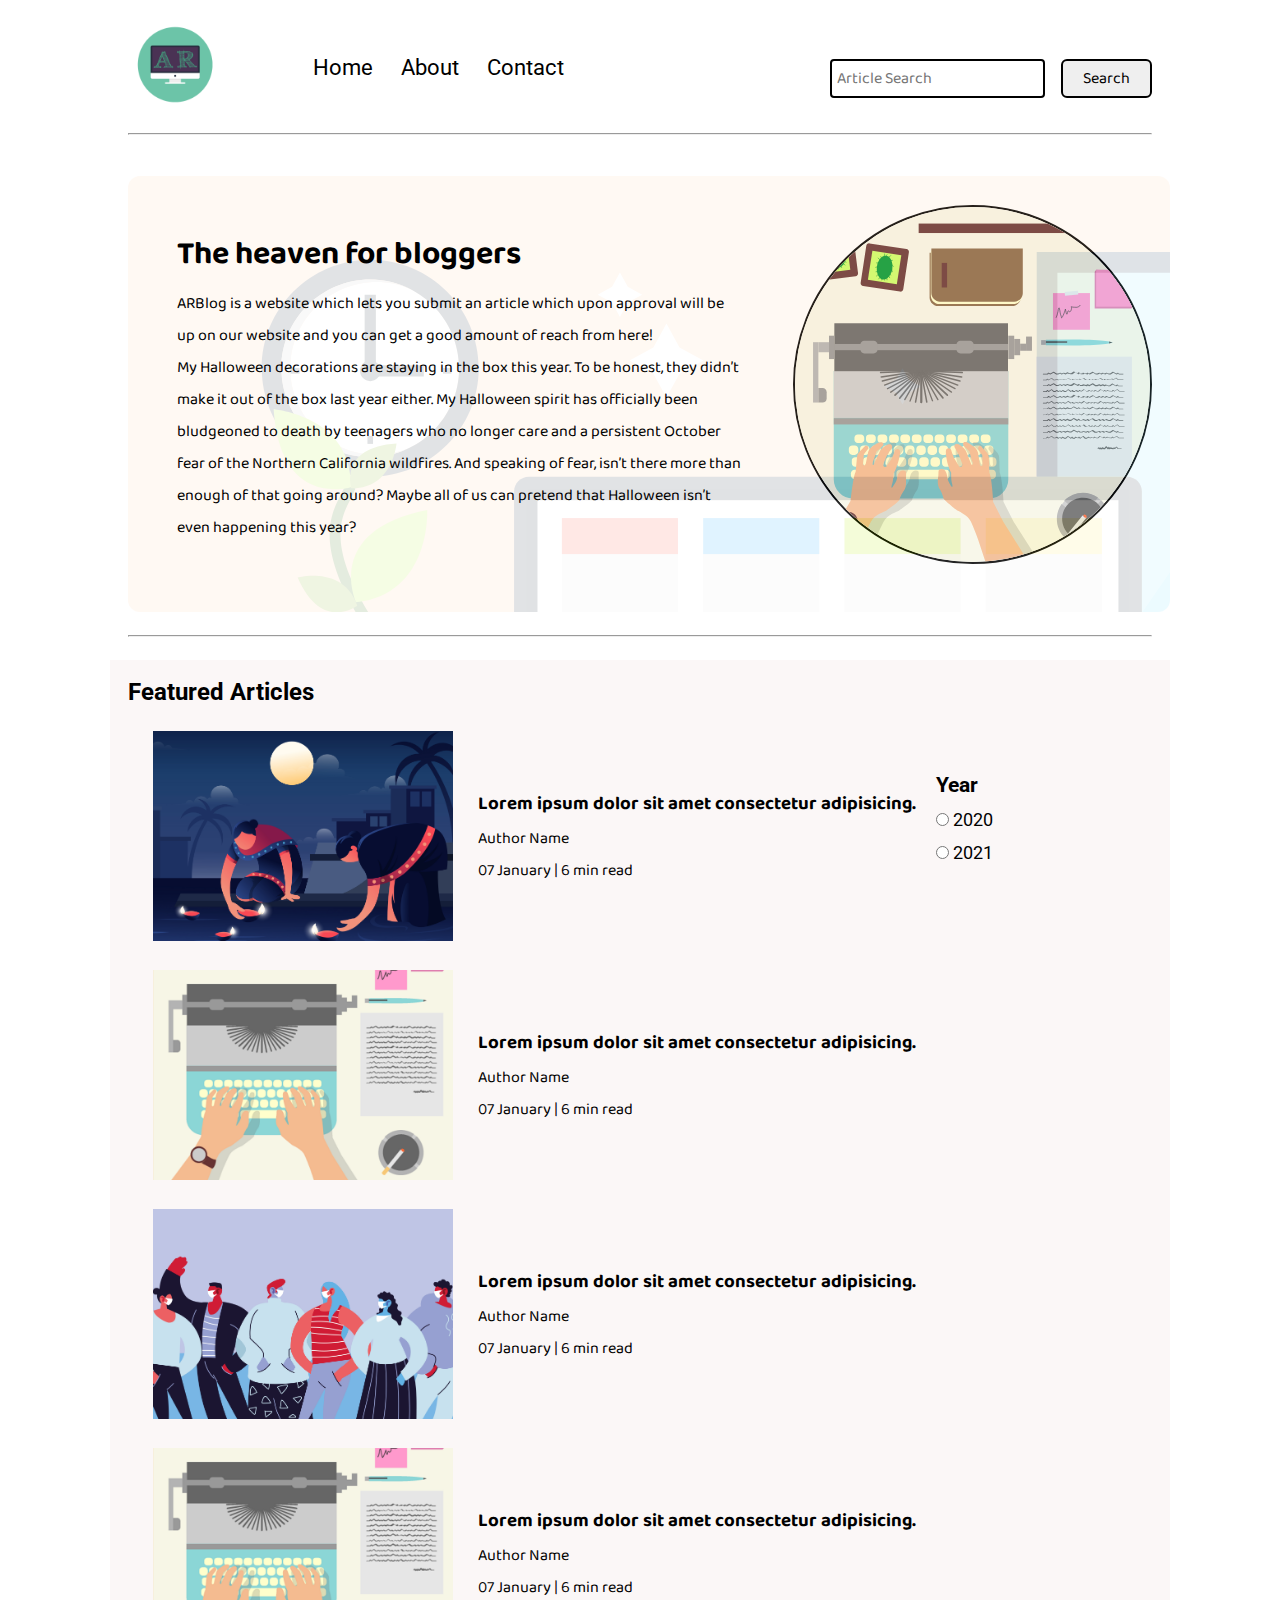
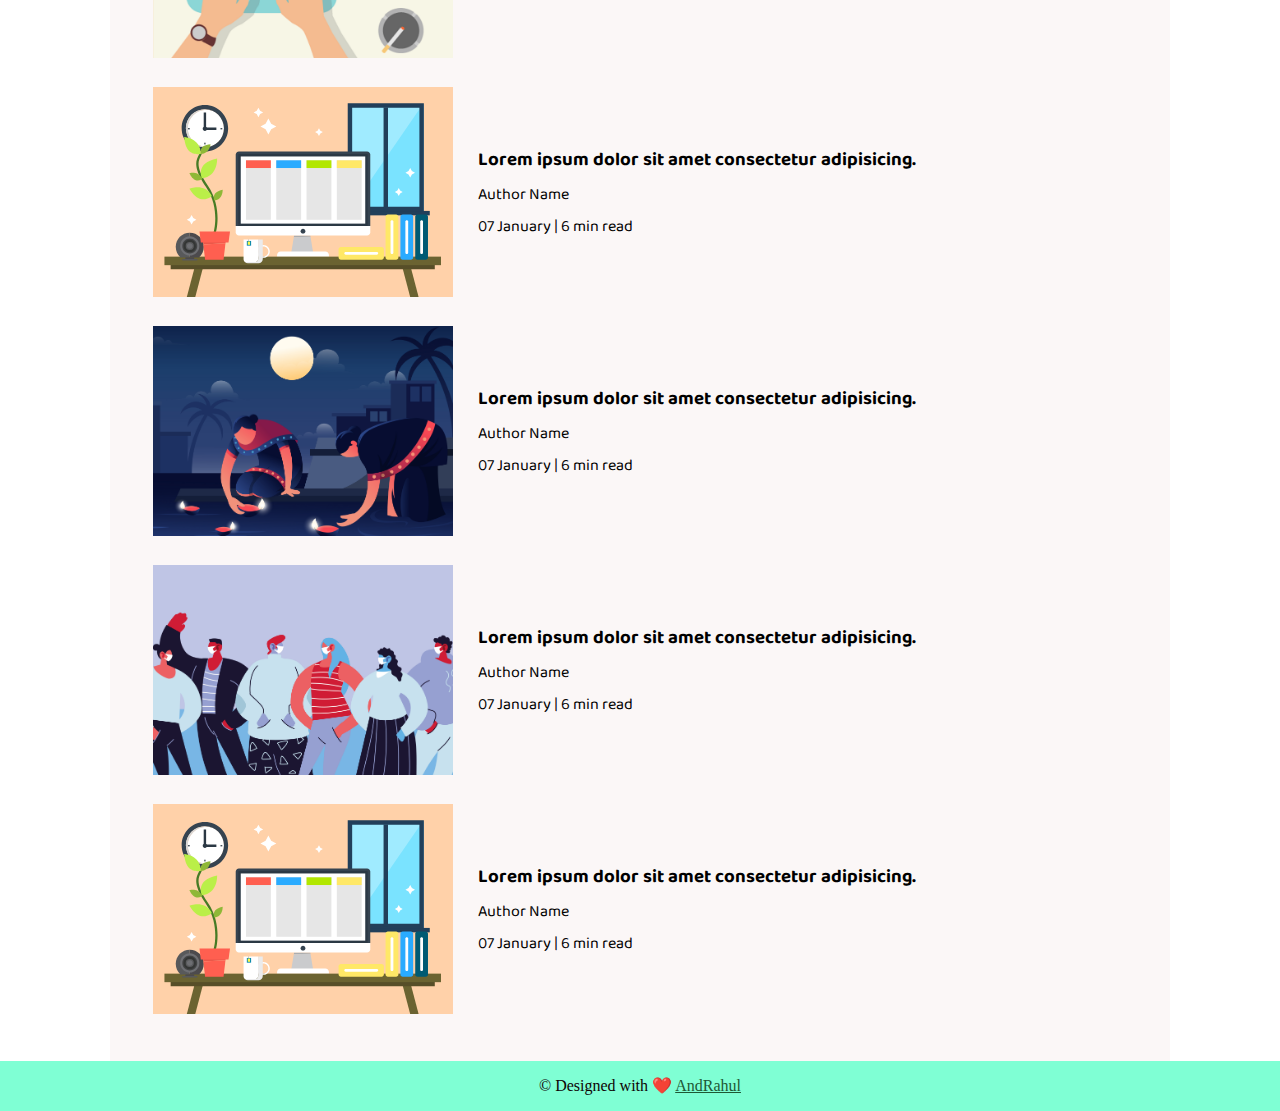
<file: index.html>
<!DOCTYPE html>
<html lang="en">

<head>
    <meta charset="UTF-8">
    <meta name="viewport" content="width=device-width, initial-scale=1.0">
    <link rel="stylesheet" href="css/utils.css">
    <link rel="stylesheet" href="css/style.css">
    <link rel="stylesheet" href="css/mobile.css">
    <link rel="shortcut logo" href="img/onlinelogomaker-040621-1442-7856-2000-transparent.png">
    <title>ARBlog - Heaven for bloggers</title>
</head>

<body>
    <nav class="navigation max-width-1 m-auto">
        <div class="nav-left">
            <a href="/">
                <span><img src="img/onlinelogomaker-040621-1442-7856-2000-transparent.png" width="94px" alt=""></span>
            </a>
            <ul>
                <li><a href="/">Home</a></li>
                <li><a href="/about.html">About</a></li>
                <li><a href="/contact.html">Contact</a></li>
            </ul>
        </div>
        <div class="nav-right">
            <form action="/search.html" method="get">
                <input class="form-input" type="text" name="query" placeholder="Article Search">
                <button class="btn">Search</button>
            </form>

        </div>

    </nav>
    <div class="max-width-1 m-auto">
        <hr>
    </div>
    <div class="m-auto content max-width-1 my-2">
        <div class="content-left">
            <h1>The heaven for bloggers</h1>
            <p>ARBlog is a website which lets you submit an article which upon approval will be up on our website and you
                can get a good amount of reach from here!</p>
            <p>My Halloween decorations are staying in the box this year. To be honest, they didn’t make it out of the
                box last year either. My Halloween spirit has officially been bludgeoned to death by teenagers who no
                longer care and a persistent October fear of the Northern California wildfires. And speaking of fear,
                isn’t there more than enough of that going around? Maybe all of us can pretend that Halloween isn’t even
                happening this year?</p>
        </div>
        <div class="content-right">
            <img src="img/home.svg" alt="iBlog">
        </div>
    </div>

    <div class="max-width-1 m-auto">
        <hr>
    </div>
    <div class="home-articles max-width-1 m-auto font2">
        <h2>Featured Articles</h2>
        <div class="year-box adjust-year">
            <div>
                <h3>Year </h3>
            </div>
            <div>
                <input type="radio" name="year" id=""> 2020
            </div>
            <div>
                <input type="radio" name="year" id=""> 2021
            </div>
        </div>
        <div class="home-article">
            <div class="home-article-img">
                <img src="img/3.png" alt="article">
            </div>
            <div class="home-article-content font1">
                <a href="/blogpost.html">
                    <h3>Lorem ipsum dolor sit amet consectetur adipisicing.</h3>
                </a>

                <div>Author Name</div>
                <span>07 January | 6 min read</span>
            </div>
        </div>
        <div class="home-article">
            <div class="home-article-img">
                <img src="img/1.png" alt="article">
            </div>
            <div class="home-article-content font1">
                <a href="/blogpost.html">
                    <h3>Lorem ipsum dolor sit amet consectetur adipisicing.</h3>
                </a>

                <div>Author Name</div>
                <span>07 January | 6 min read</span>
            </div>
        </div>
        <div class="home-article">
            <div class="home-article-img">
                <img src="img/2.png" alt="article">
            </div>
            <div class="home-article-content font1">
                <a href="/blogpost.html">
                    <h3>Lorem ipsum dolor sit amet consectetur adipisicing.</h3>
                </a>

                <div>Author Name</div>
                <span>07 January | 6 min read</span>
            </div>
        </div>
        <div class="home-article">
            <div class="home-article-img">
                <img src="img/1.png" alt="article">
            </div>
            <div class="home-article-content font1">
                <a href="/blogpost.html">
                    <h3>Lorem ipsum dolor sit amet consectetur adipisicing.</h3>
                </a>

                <div>Author Name</div>
                <span>07 January | 6 min read</span>
            </div>
        </div>
        <div class="home-article">
            <div class="home-article-img">
                <img src="img/11.svg" alt="article">
            </div>
            <div class="home-article-content font1">
                <a href="/blogpost.html">
                    <h3>Lorem ipsum dolor sit amet consectetur adipisicing.</h3>
                </a>

                <div>Author Name</div>
                <span>07 January | 6 min read</span>
            </div>
        </div>
        <div class="home-article">
            <div class="home-article-img">
                <img src="img/3.png" alt="article">
            </div>
            <div class="home-article-content font1">
                <a href="/blogpost.html">
                    <h3>Lorem ipsum dolor sit amet consectetur adipisicing.</h3>
                </a>

                <div>Author Name</div>
                <span>07 January | 6 min read</span>
            </div>
        </div>
        <div class="home-article">
            <div class="home-article-img">
                <img src="img/2.png" alt="article">
            </div>
            <div class="home-article-content font1">
                <a href="/blogpost.html">
                    <h3>Lorem ipsum dolor sit amet consectetur adipisicing.</h3>
                </a>

                <div>Author Name</div>
                <span>07 January | 6 min read</span>
            </div>
        </div>
        <div class="home-article">
            <div class="home-article-img">
                <img src="img/11.svg" alt="article">
            </div>
            <div class="home-article-content font1">
                <a href="/blogpost.html">
                    <h3>Lorem ipsum dolor sit amet consectetur adipisicing.</h3>
                </a>

                <div>Author Name</div>
                <span>07 January | 6 min read</span>
            </div>
        </div>

    </div>

    <div class="footer">
        
            <p>&copy;  Designed with ❤️ <a href="https://www.linkedin.com/in/andhavarapu-rahul-48b477193?lipi=urn%3Ali%3Apage%3Ad_flagship3_profile_view_base_contact_details%3B6%2BnIcW%2FBSS%2Bc9SHX9vx%2B1A%3D%3D">AndRahul</a></p>
        
        
    </div>
</body>

</html>
</file>
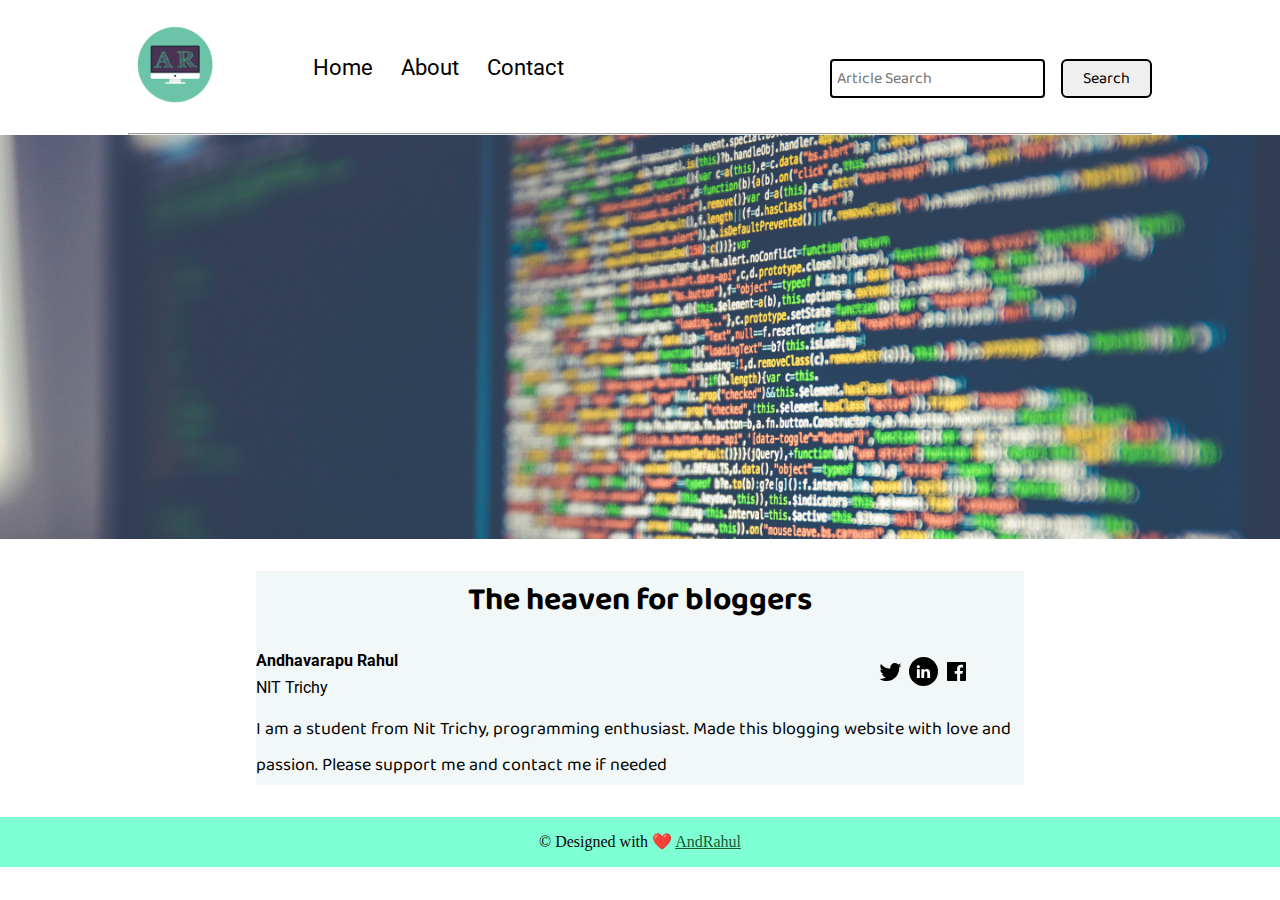
<file: about.html>
<!DOCTYPE html>
<html lang="en">
<head>
    <meta charset="UTF-8">
    <meta name="viewport" content="width=device-width, initial-scale=1.0">
    <link rel="stylesheet" href="css/utils.css">
    <link rel="stylesheet" href="css/style.css">
    <link rel="stylesheet" href="css/about.css">
    <link rel="stylesheet" href="css/blogpost.css">
    <link rel="stylesheet" href="css/mobile.css">
    <title>ARBlog - Heaven for bloggers</title>
</head>
<body>
    <nav class="navigation max-width-1 m-auto">
        <div class="nav-left">
            <a href="/">
                <span><img src="img/onlinelogomaker-040621-1442-7856-2000-transparent.png" width="94px" alt=""></span>
            </a>
            <ul>
                <li><a href="/">Home</a></li>
                <li><a href="/about.html">About</a></li>
                <li><a href="/contact.html">Contact</a></li>
            </ul>
        </div>
        <div class="nav-right">
            <form action="/search.html" method="get">
                <input class="form-input" type="text" name="query" placeholder="Article Search">
                <button class="btn">Search</button>
            </form>

        </div>

    </nav>
    <div class="max-width-1 m-auto">
        <hr>
    </div>
    <div class="post-img">
        <img src="img/markus-spiske-Skf7HxARcoc-unsplash.jpg" alt="">
    </div>
    <div class="m-auto blog-post-content max-width-2 m-auto my-2">
        <h1 class="font1">The heaven for bloggers</h1>
        <div class="blogpost-meta">
            <div class="author-info">
                <div>
                <b>
                  Andhavarapu Rahul
                </b>
                </div>
                <div>NIT Trichy</div>
            </div>
            <div class="social">
                <svg width="29" height="29" class="hk"><path d="M22.05 7.54a4.47 4.47 0 0 0-3.3-1.46 4.53 4.53 0 0 0-4.53 4.53c0 .35.04.7.08 1.05A12.9 12.9 0 0 1 5 6.89a5.1 5.1 0 0 0-.65 2.26c.03 1.6.83 2.99 2.02 3.79a4.3 4.3 0 0 1-2.02-.57v.08a4.55 4.55 0 0 0 3.63 4.44c-.4.08-.8.13-1.21.16l-.81-.08a4.54 4.54 0 0 0 4.2 3.15 9.56 9.56 0 0 1-5.66 1.94l-1.05-.08c2 1.27 4.38 2.02 6.94 2.02 8.3 0 12.86-6.9 12.84-12.85.02-.24 0-.43 0-.65a8.68 8.68 0 0 0 2.26-2.34c-.82.38-1.7.62-2.6.72a4.37 4.37 0 0 0 1.95-2.51c-.84.53-1.81.9-2.83 1.13z"></path></svg>

                <svg style="background: black;
                border-radius: 21px;" width="29" height="29" viewBox="0 0 29 29" fill="none" class="hk"><path d="M5 6.36C5 5.61 5.63 5 6.4 5h16.2c.77 0 1.4.61 1.4 1.36v16.28c0 .75-.63 1.36-1.4 1.36H6.4c-.77 0-1.4-.6-1.4-1.36V6.36z"></path><path fill-rule="evenodd" clip-rule="evenodd" d="M10.76 20.9v-8.57H7.89v8.58h2.87zm-1.44-9.75c1 0 1.63-.65 1.63-1.48-.02-.84-.62-1.48-1.6-1.48-.99 0-1.63.64-1.63 1.48 0 .83.62 1.48 1.59 1.48h.01zM12.35 20.9h2.87v-4.79c0-.25.02-.5.1-.7.2-.5.67-1.04 1.46-1.04 1.04 0 1.46.8 1.46 1.95v4.59h2.87v-4.92c0-2.64-1.42-3.87-3.3-3.87-1.55 0-2.23.86-2.61 1.45h.02v-1.24h-2.87c.04.8 0 8.58 0 8.58z" fill="#fff"></path></svg>

                <svg width="29" height="29" class="hk"><path d="M23.2 5H5.8a.8.8 0 0 0-.8.8V23.2c0 .44.35.8.8.8h9.3v-7.13h-2.38V13.9h2.38v-2.38c0-2.45 1.55-3.66 3.74-3.66 1.05 0 1.95.08 2.2.11v2.57h-1.5c-1.2 0-1.48.57-1.48 1.4v1.96h2.97l-.6 2.97h-2.37l.05 7.12h5.1a.8.8 0 0 0 .79-.8V5.8a.8.8 0 0 0-.8-.79"></path></svg>

            </div>
        </div>
         <p class="font1">I am a student from Nit Trichy, programming enthusiast. Made this blogging website with love and passion. Please support me and contact me if needed</p>
         
    </div>

    
    <div class="footer">
        <p>&copy;  Designed with ❤️ <a href="https://www.linkedin.com/in/andhavarapu-rahul-48b477193?lipi=urn%3Ali%3Apage%3Ad_flagship3_profile_view_base_contact_details%3B6%2BnIcW%2FBSS%2Bc9SHX9vx%2B1A%3D%3D">AndRahul</a></p>
        
    </div>
</body>
</html>
</file>
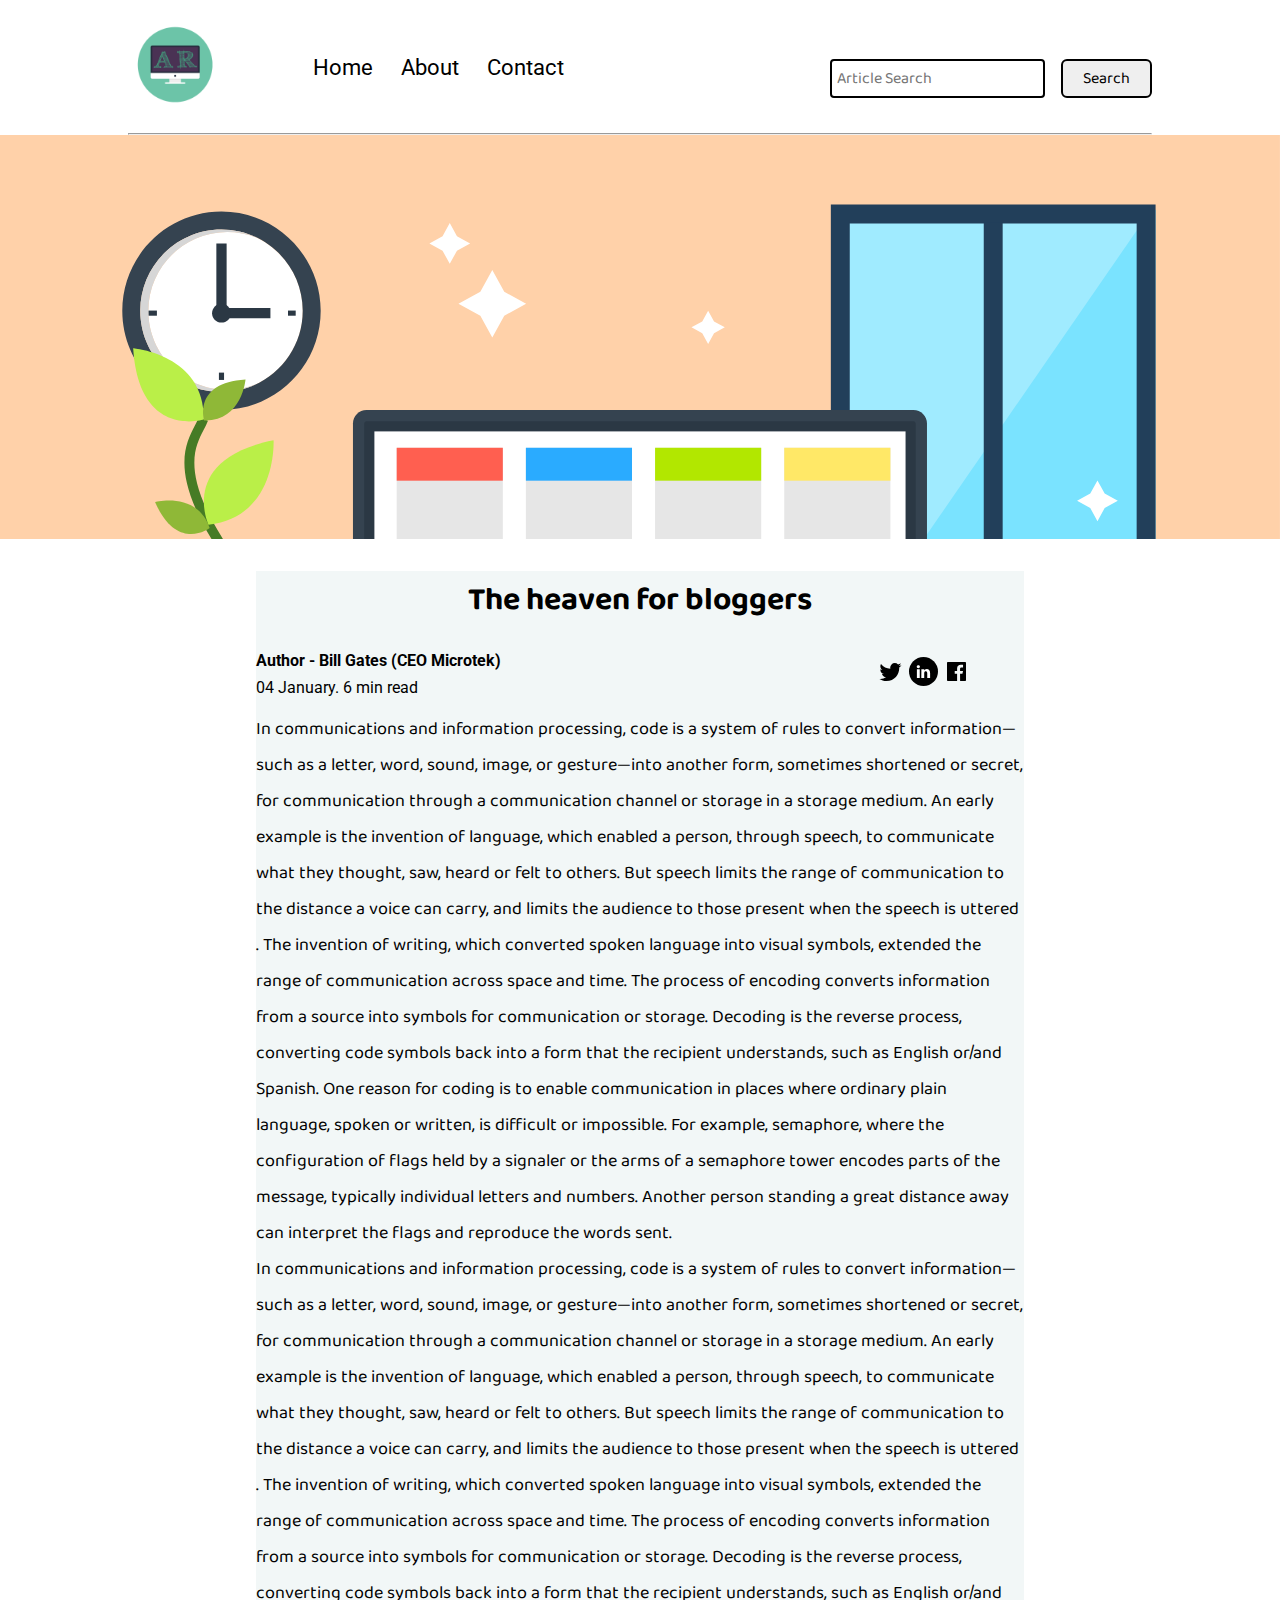
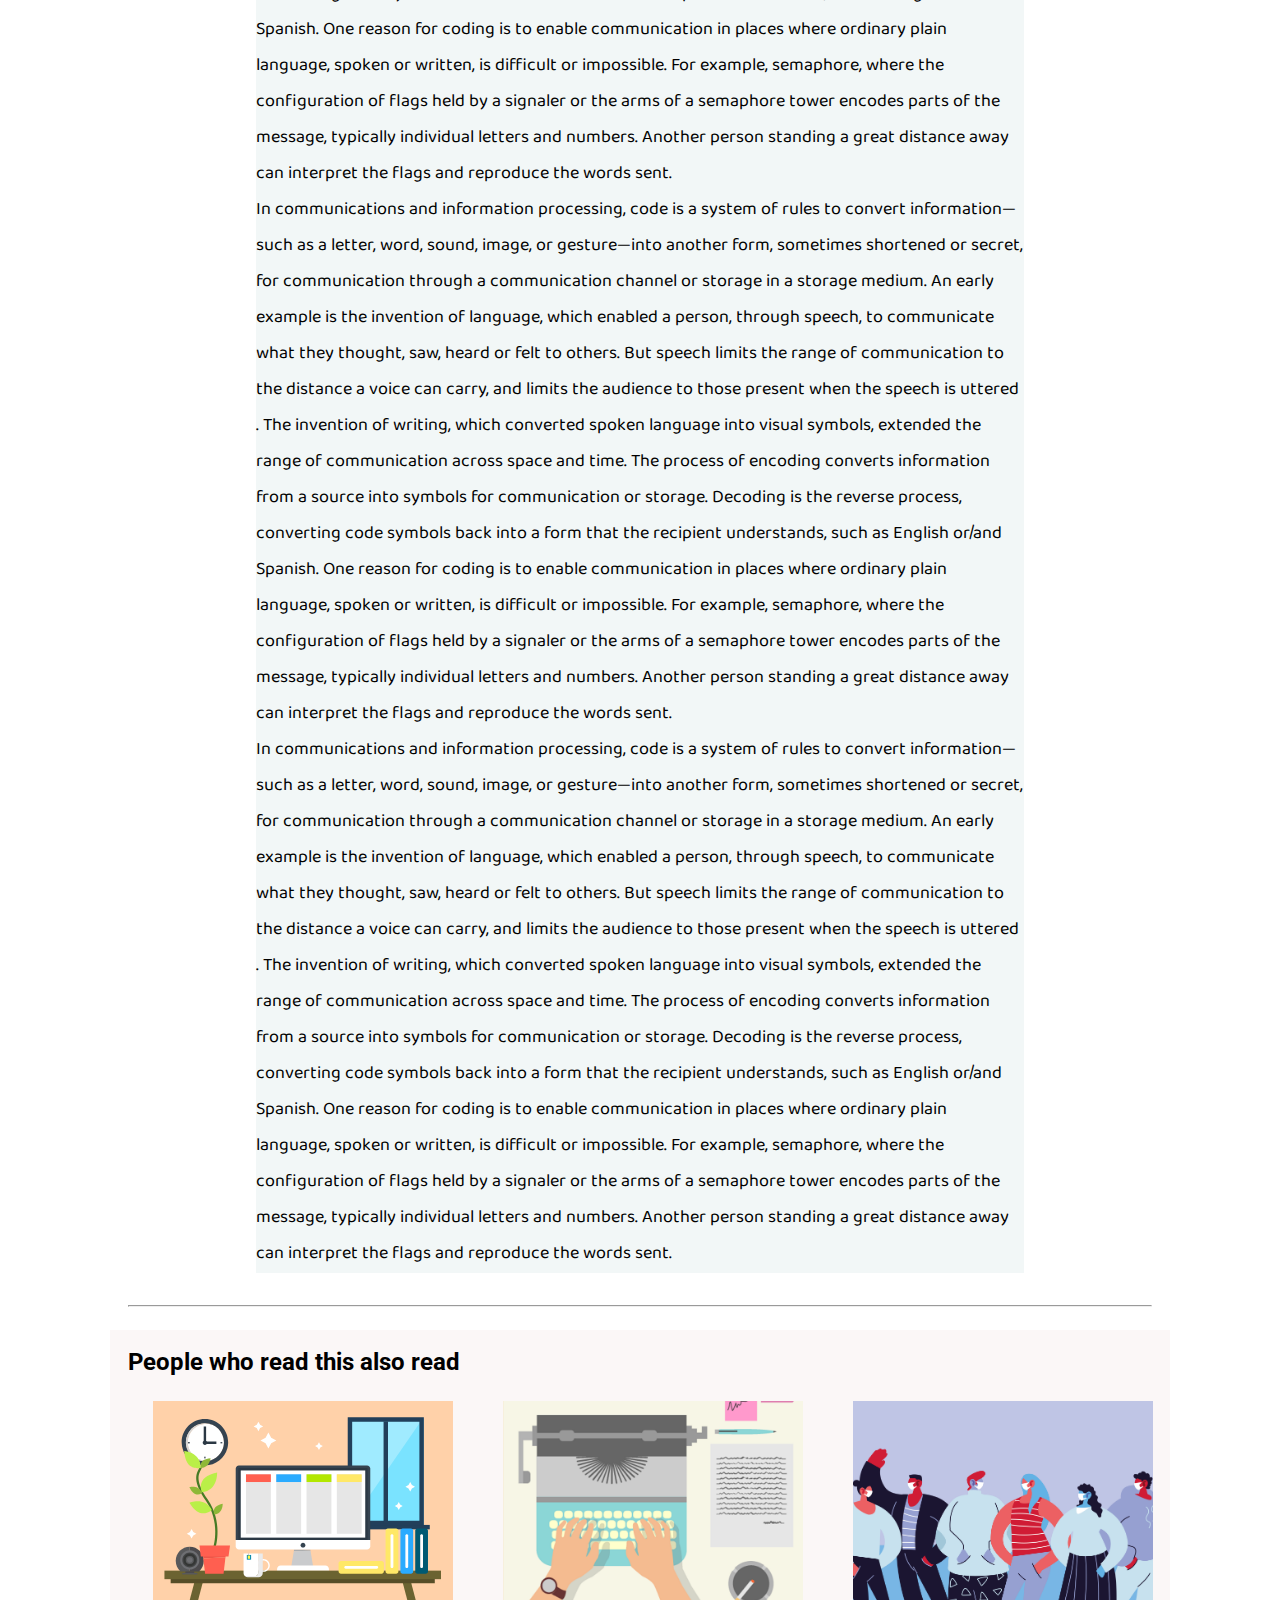
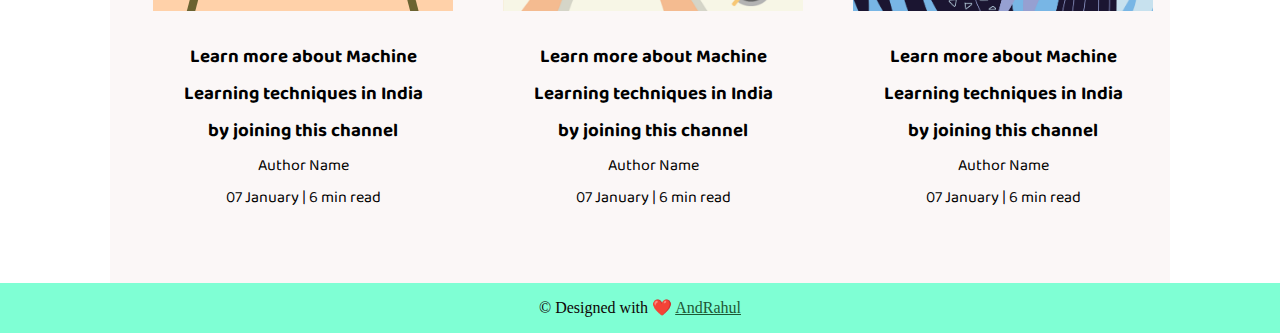
<file: blogpost.html>
<!DOCTYPE html>
<html lang="en">
<head>
    <meta charset="UTF-8">
    <meta name="viewport" content="width=device-width, initial-scale=1.0">
    <link rel="stylesheet" href="css/utils.css">
    <link rel="stylesheet" href="css/style.css">
    <link rel="stylesheet" href="css/blogpost.css">
    <link rel="stylesheet" href="css/mobile.css">
    <title>ARBlog - Heaven for bloggers</title>
</head>
<body>
    <nav class="navigation max-width-1 m-auto">
        <div class="nav-left">
            <a href="/">
                <span><img src="img/onlinelogomaker-040621-1442-7856-2000-transparent.png" width="94px" alt=""></span>
            </a>
            <ul>
                <li><a href="/">Home</a></li>
                <li><a href="#">About</a></li>
                <li><a href="/contact.html">Contact</a></li>
            </ul>
        </div>
        <div class="nav-right">
            <form action="/search.html" method="get">
                <input class="form-input" type="text" name="query" placeholder="Article Search">
                <button class="btn">Search</button>
            </form>

        </div>

    </nav>
    <div class="max-width-1 m-auto">
        <hr>
    </div>
    <div class="post-img">
        <img src="img/11.svg" alt="">
    </div>
    <div class="m-auto blog-post-content max-width-2 m-auto my-2">
        <h1 class="font1">The heaven for bloggers</h1>
        <div class="blogpost-meta">
            <div class="author-info">
                <div>
                <b>
                  Author - Bill Gates (CEO Microtek)
                </b>
                </div>
                <div>04 January. 6 min read</div>
            </div>
            <div class="social">
                <svg width="29" height="29" class="hk"><path d="M22.05 7.54a4.47 4.47 0 0 0-3.3-1.46 4.53 4.53 0 0 0-4.53 4.53c0 .35.04.7.08 1.05A12.9 12.9 0 0 1 5 6.89a5.1 5.1 0 0 0-.65 2.26c.03 1.6.83 2.99 2.02 3.79a4.3 4.3 0 0 1-2.02-.57v.08a4.55 4.55 0 0 0 3.63 4.44c-.4.08-.8.13-1.21.16l-.81-.08a4.54 4.54 0 0 0 4.2 3.15 9.56 9.56 0 0 1-5.66 1.94l-1.05-.08c2 1.27 4.38 2.02 6.94 2.02 8.3 0 12.86-6.9 12.84-12.85.02-.24 0-.43 0-.65a8.68 8.68 0 0 0 2.26-2.34c-.82.38-1.7.62-2.6.72a4.37 4.37 0 0 0 1.95-2.51c-.84.53-1.81.9-2.83 1.13z"></path></svg>

                <svg style="background: black;
                border-radius: 21px;" width="29" height="29" viewBox="0 0 29 29" fill="none" class="hk"><path d="M5 6.36C5 5.61 5.63 5 6.4 5h16.2c.77 0 1.4.61 1.4 1.36v16.28c0 .75-.63 1.36-1.4 1.36H6.4c-.77 0-1.4-.6-1.4-1.36V6.36z"></path><path fill-rule="evenodd" clip-rule="evenodd" d="M10.76 20.9v-8.57H7.89v8.58h2.87zm-1.44-9.75c1 0 1.63-.65 1.63-1.48-.02-.84-.62-1.48-1.6-1.48-.99 0-1.63.64-1.63 1.48 0 .83.62 1.48 1.59 1.48h.01zM12.35 20.9h2.87v-4.79c0-.25.02-.5.1-.7.2-.5.67-1.04 1.46-1.04 1.04 0 1.46.8 1.46 1.95v4.59h2.87v-4.92c0-2.64-1.42-3.87-3.3-3.87-1.55 0-2.23.86-2.61 1.45h.02v-1.24h-2.87c.04.8 0 8.58 0 8.58z" fill="#fff"></path></svg>

                <svg width="29" height="29" class="hk"><path d="M23.2 5H5.8a.8.8 0 0 0-.8.8V23.2c0 .44.35.8.8.8h9.3v-7.13h-2.38V13.9h2.38v-2.38c0-2.45 1.55-3.66 3.74-3.66 1.05 0 1.95.08 2.2.11v2.57h-1.5c-1.2 0-1.48.57-1.48 1.4v1.96h2.97l-.6 2.97h-2.37l.05 7.12h5.1a.8.8 0 0 0 .79-.8V5.8a.8.8 0 0 0-.8-.79"></path></svg>

            </div>
        </div>
         <p class="font1">In communications and information processing, code is a system of rules to convert information—such as a letter, word, sound, image, or gesture—into another form, sometimes shortened or secret, for communication through a communication channel or storage in a storage medium. An early example is the invention of language, which enabled a person, through speech, to communicate what they thought, saw, heard or felt to others. But speech limits the range of communication to the distance a voice can carry, and limits the audience to those present when the speech is uttered . The invention of writing, which converted spoken language into visual symbols, extended the range of communication across space and time.

            The process of encoding converts information from a source into symbols for communication or storage. Decoding is the reverse process, converting code symbols back into a form that the recipient understands, such as English or/and Spanish.
            
            One reason for coding is to enable communication in places where ordinary plain language, spoken or written, is difficult or impossible. For example, semaphore, where the configuration of flags held by a signaler or the arms of a semaphore tower encodes parts of the message, typically individual letters and numbers. Another person standing a great distance away can interpret the flags and reproduce the words sent.</p>
         <p class="font1">In communications and information processing, code is a system of rules to convert information—such as a letter, word, sound, image, or gesture—into another form, sometimes shortened or secret, for communication through a communication channel or storage in a storage medium. An early example is the invention of language, which enabled a person, through speech, to communicate what they thought, saw, heard or felt to others. But speech limits the range of communication to the distance a voice can carry, and limits the audience to those present when the speech is uttered . The invention of writing, which converted spoken language into visual symbols, extended the range of communication across space and time.

            The process of encoding converts information from a source into symbols for communication or storage. Decoding is the reverse process, converting code symbols back into a form that the recipient understands, such as English or/and Spanish.
            
            One reason for coding is to enable communication in places where ordinary plain language, spoken or written, is difficult or impossible. For example, semaphore, where the configuration of flags held by a signaler or the arms of a semaphore tower encodes parts of the message, typically individual letters and numbers. Another person standing a great distance away can interpret the flags and reproduce the words sent.</p>
         <p class="font1">In communications and information processing, code is a system of rules to convert information—such as a letter, word, sound, image, or gesture—into another form, sometimes shortened or secret, for communication through a communication channel or storage in a storage medium. An early example is the invention of language, which enabled a person, through speech, to communicate what they thought, saw, heard or felt to others. But speech limits the range of communication to the distance a voice can carry, and limits the audience to those present when the speech is uttered . The invention of writing, which converted spoken language into visual symbols, extended the range of communication across space and time.

            The process of encoding converts information from a source into symbols for communication or storage. Decoding is the reverse process, converting code symbols back into a form that the recipient understands, such as English or/and Spanish.
            
            One reason for coding is to enable communication in places where ordinary plain language, spoken or written, is difficult or impossible. For example, semaphore, where the configuration of flags held by a signaler or the arms of a semaphore tower encodes parts of the message, typically individual letters and numbers. Another person standing a great distance away can interpret the flags and reproduce the words sent.</p>
         <p class="font1">In communications and information processing, code is a system of rules to convert information—such as a letter, word, sound, image, or gesture—into another form, sometimes shortened or secret, for communication through a communication channel or storage in a storage medium. An early example is the invention of language, which enabled a person, through speech, to communicate what they thought, saw, heard or felt to others. But speech limits the range of communication to the distance a voice can carry, and limits the audience to those present when the speech is uttered . The invention of writing, which converted spoken language into visual symbols, extended the range of communication across space and time.

            The process of encoding converts information from a source into symbols for communication or storage. Decoding is the reverse process, converting code symbols back into a form that the recipient understands, such as English or/and Spanish.
            
            One reason for coding is to enable communication in places where ordinary plain language, spoken or written, is difficult or impossible. For example, semaphore, where the configuration of flags held by a signaler or the arms of a semaphore tower encodes parts of the message, typically individual letters and numbers. Another person standing a great distance away can interpret the flags and reproduce the words sent.</p>
    </div>

    <div class="max-width-1 m-auto"><hr></div>
    <div class="home-articles max-width-1 m-auto font2">
        <h2>People who read this also read</h2>
        <div class="row">

       
        <div class="home-article more-post">
            <div class="home-article-img">
                <img src="img/11.svg" alt="article">
            </div>
            <div class="home-article-content font1 center">
                <a href="/blogpost.html"><h3>Learn more about Machine Learning techniques in India by joining this channel</h3></a>
                
                <div>Author Name</div>
                <span>07 January | 6 min read</span>
            </div>
        </div>
        <div class="home-article more-post">
            <div class="home-article-img">
                <img src="img/1.png" alt="article">
            </div>
            <div class="home-article-content font1 center">
                <a href="/blogpost.html"><h3>Learn more about Machine Learning techniques in India by joining this channel</h3></a>
                
                <div>Author Name</div>
                <span>07 January | 6 min read</span>
            </div>
        </div>
        <div class="home-article more-post">
            <div class="home-article-img">
                <img src="img/2.png" alt="article">
            </div>
            <div class="home-article-content font1 center">
                <a href="/blogpost.html"><h3>Learn more about Machine Learning techniques in India by joining this channel</h3></a>
                
                <div>Author Name</div>
                <span>07 January | 6 min read</span>
            </div>
        </div>
        
    </div>
    </div>

    <div class="footer">
        <p>&copy;  Designed with ❤️ <a href="https://www.linkedin.com/in/andhavarapu-rahul-48b477193?lipi=urn%3Ali%3Apage%3Ad_flagship3_profile_view_base_contact_details%3B6%2BnIcW%2FBSS%2Bc9SHX9vx%2B1A%3D%3D">AndRahul</a></p>
        
    </div>
</body>
</html>
</file>
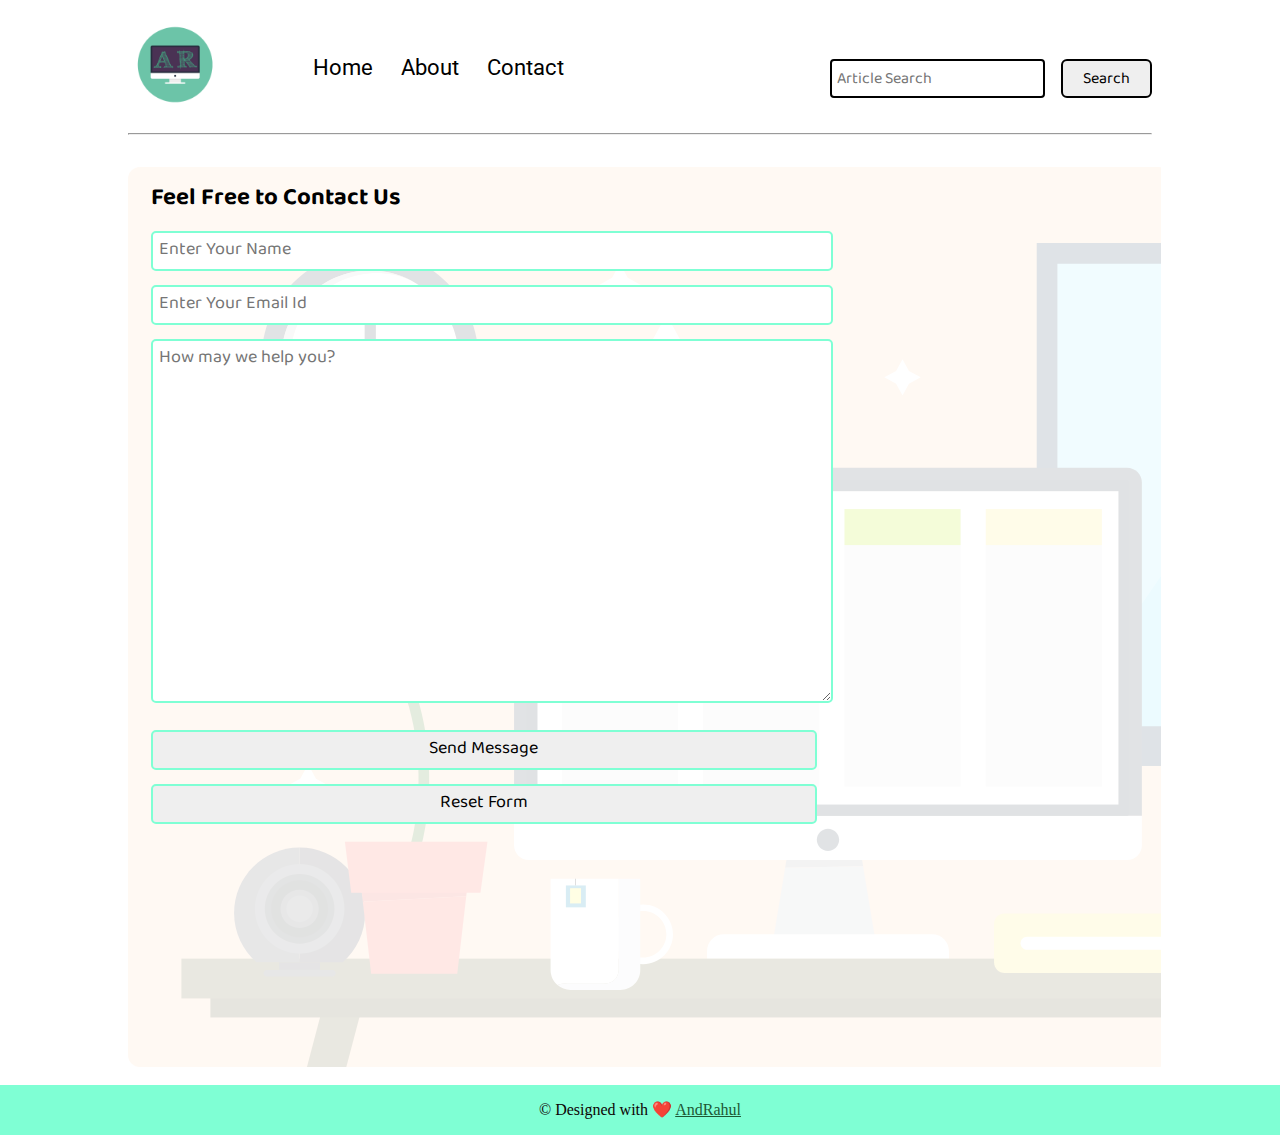
<file: contact.html>
<!DOCTYPE html>
<html lang="en">
<head>
    <meta charset="UTF-8">
    <meta name="viewport" content="width=device-width, initial-scale=1.0">
    <link rel="stylesheet" href="css/utils.css">
    <link rel="stylesheet" href="css/style.css">
    <link rel="stylesheet" href="css/contact.css">
    <link rel="stylesheet" href="css/mobile.css">
    <title>ARBlog - Heaven for bloggers</title>
</head>
<body>
    <nav class="navigation max-width-1 m-auto">
        <div class="nav-left">
            <a href="/">
                <span><img src="img/onlinelogomaker-040621-1442-7856-2000-transparent.png" width="94px" alt=""></span>
            </a>
            <ul>
                <li><a href="/">Home</a></li>
                <li><a href="/about.html">About</a></li>
                <li><a href="/contact.html">Contact</a></li>
            </ul>
        </div>
        <div class="nav-right">
            <form action="/search.html" method="get">
                <input class="form-input" type="text" name="query" placeholder="Article Search">
                <button class="btn">Search</button>
            </form>

        </div>

    </nav>
    <div class="max-width-1 m-auto">
        <hr>
    </div>
    <div class="contact-content font1 max-width-1 m-auto">
        <div class="max-width-1 m-auto mx-1">
            <h2>Feel Free to Contact Us</h2>
            <form method="post" action="https://formspree.io/f/mlearyrg">
            <div class="contact-form">
                <div class="form-box">
                    <input type="text" name="name" id="name" placeholder="Enter Your Name" required>
                </div>
                <div class="form-box">
                    <input type="text" name="Email" id="Email" placeholder="Enter Your Email Id">
                </div>
                <div class="form-box">
                    <textarea name="Message" id="Message" cols="30" rows="10" placeholder="How may we help you?"></textarea>
                </div>
                <div class="form-box">
                    
                    <ul class="actions">
                        <input type="submit" class="primary" value="Send Message" />
                        <input type="reset" value="Reset Form" />
                    </ul>
                </div>

            </div>
            </form>
        </div>

    </div>
 

   

    <div class="footer">
        <p>&copy;  Designed with ❤️ <a href="https://www.linkedin.com/in/andhavarapu-rahul-48b477193?lipi=urn%3Ali%3Apage%3Ad_flagship3_profile_view_base_contact_details%3B6%2BnIcW%2FBSS%2Bc9SHX9vx%2B1A%3D%3D">AndRahul</a></p>
        
    </div>
</body>
</html>
</file>
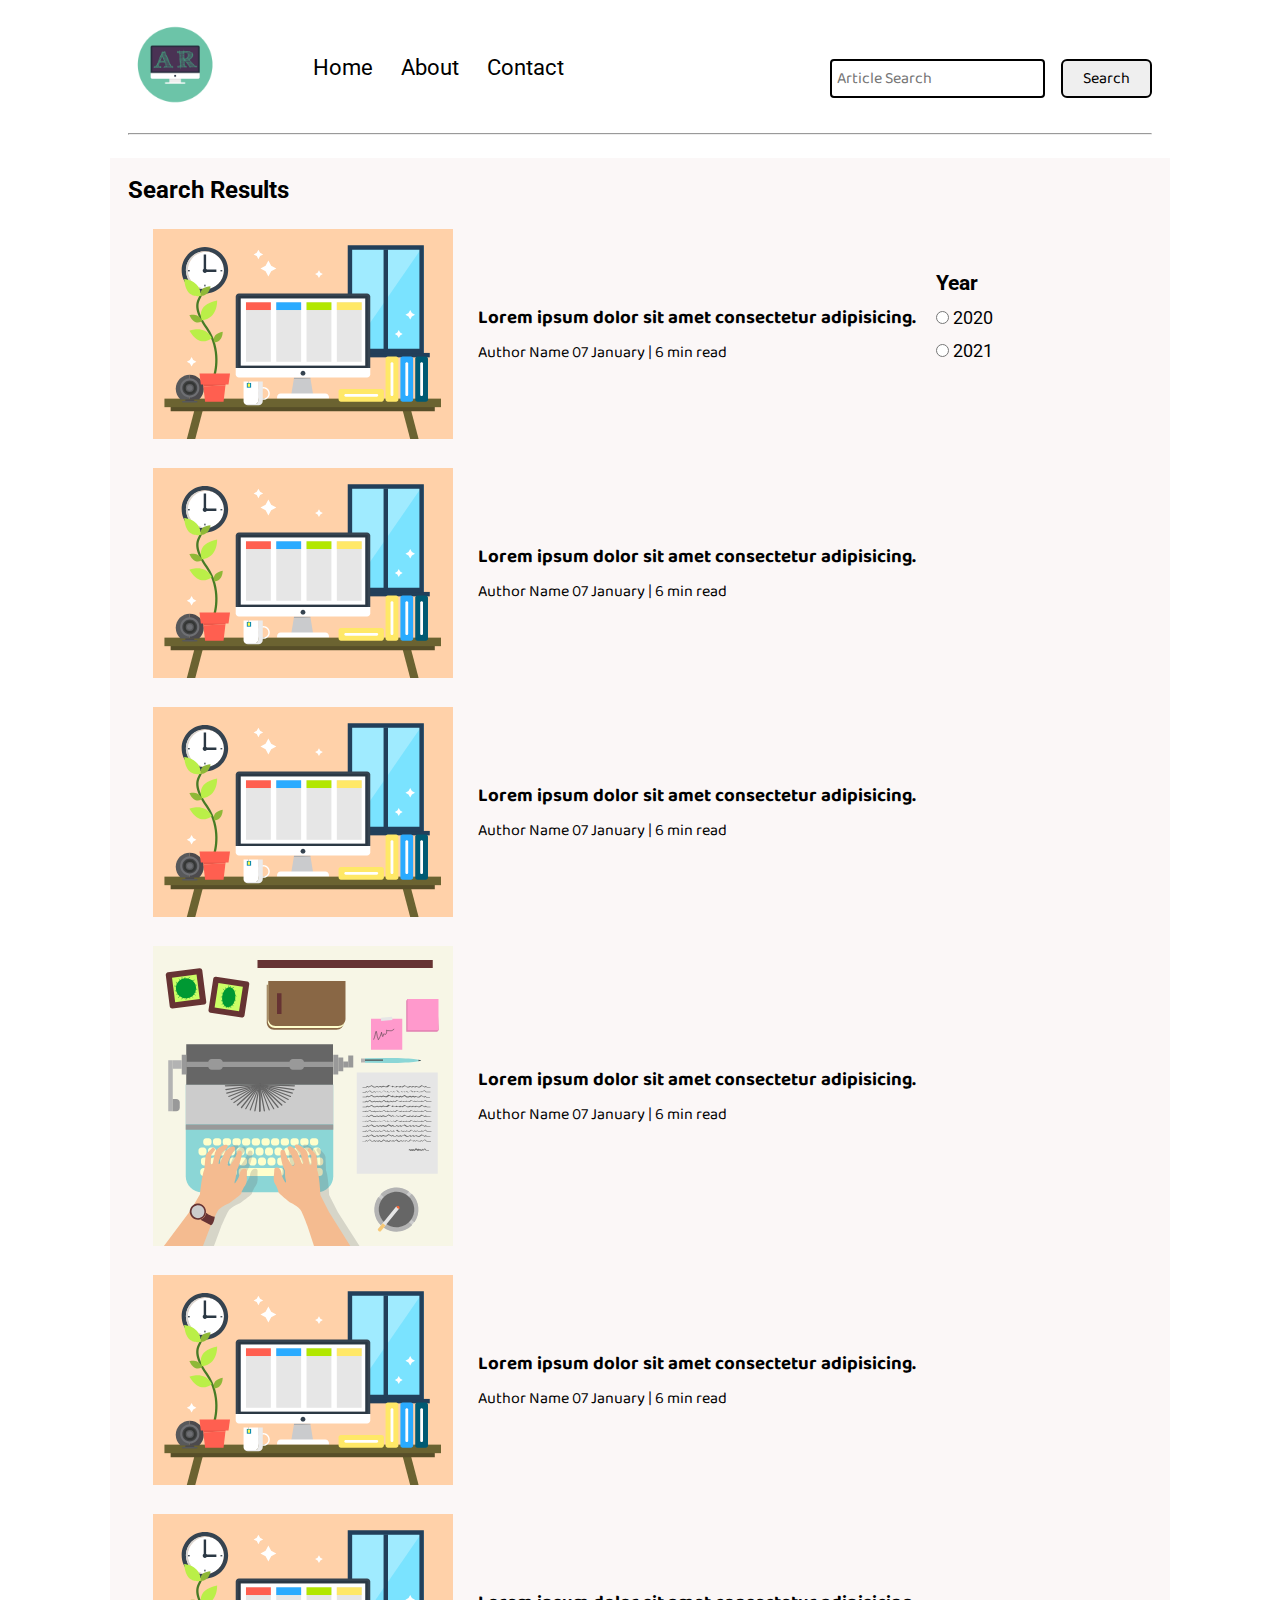
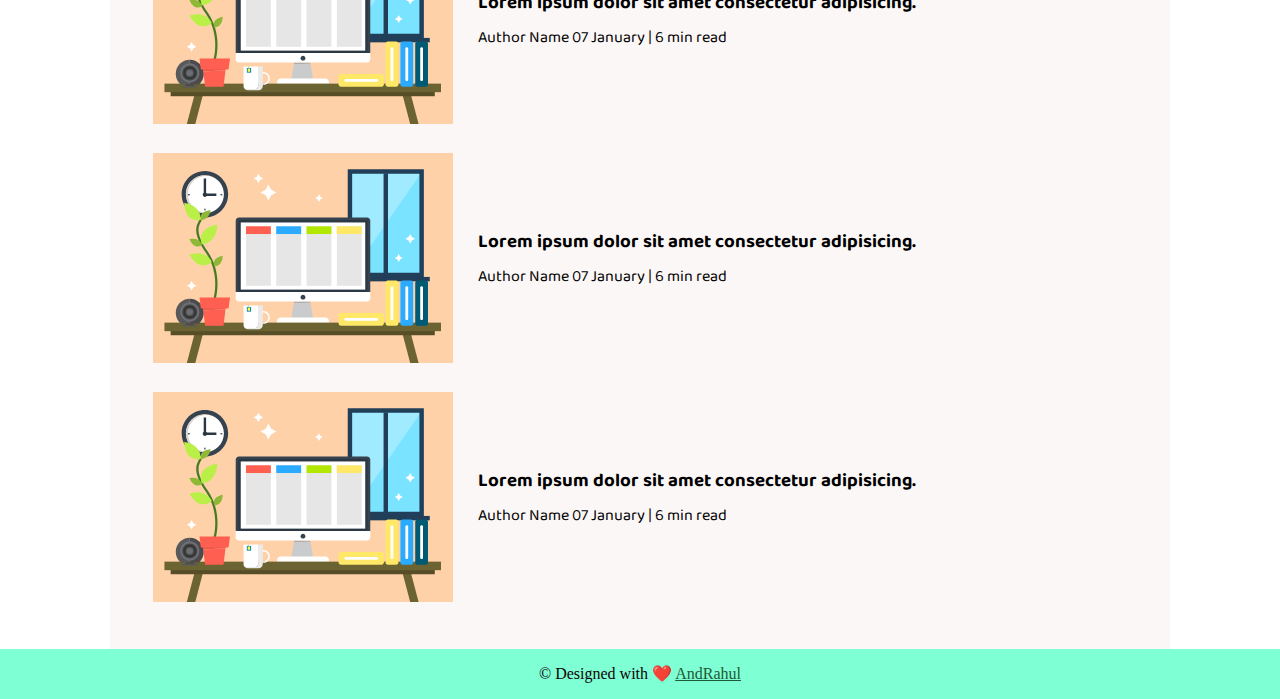
<file: search.html>
<!DOCTYPE html>
<html lang="en">
<head>
    <meta charset="UTF-8">
    <meta name="viewport" content="width=device-width, initial-scale=1.0">
    <link rel="stylesheet" href="css/utils.css">
    <link rel="stylesheet" href="css/style.css">
    <link rel="stylesheet" href="css/about.css">
    <link rel="stylesheet" href="css/mobile.css">
    <title>ARBlog - Heaven for bloggers</title>
</head>
<body>
    <nav class="navigation max-width-1 m-auto">
        <div class="nav-left">
            <a href="/">
                <span><img src="img/onlinelogomaker-040621-1442-7856-2000-transparent.png" width="94px" alt=""></span>
            </a>
            <ul>
                <li><a href="/">Home</a></li>
                <li><a href="/about.html">About</a></li>
                <li><a href="/contact.html">Contact</a></li>
            </ul>
        </div>
        <div class="nav-right">
            <form action="/search.html" method="get">
                <input class="form-input" type="text" name="query" placeholder="Article Search">
                <button class="btn">Search</button>
            </form>

        </div>

    </nav>
 

    <div class="max-width-1 m-auto"><hr></div>
    <div class="home-articles max-width-1 m-auto font2">
        
        <h2>Search Results </h2>
        <div class="year-box adjust-year">
            <div>
                <h3>Year </h3>
            </div>
            <div>
                <input type="radio" name="year" id=""> 2020
            </div>
            <div>
                <input type="radio" name="year" id=""> 2021
            </div>
        </div>
        <div class="home-article">
            <div class="home-article-img">
                <img src="img/11.svg" alt="article">
            </div>
            <div class="home-article-content font1">
                <a href="/blogpost.html"><h3>Lorem ipsum dolor sit amet consectetur adipisicing.</h3></a>
                
                <span>Author Name</span>
                <span>07 January | 6 min read</span>
            </div>
        </div>
        <div class="home-article">
            <div class="home-article-img">
                <img src="img/11.svg" alt="article">
            </div>
            <div class="home-article-content font1">
                <a href="/blogpost.html"><h3>Lorem ipsum dolor sit amet consectetur adipisicing.</h3></a>
                
                <span>Author Name</span>
                <span>07 January | 6 min read</span>
            </div>
        </div>
        <div class="home-article">
            <div class="home-article-img">
                <img src="img/11.svg" alt="article">
            </div>
            <div class="home-article-content font1">
                <a href="/blogpost.html"><h3>Lorem ipsum dolor sit amet consectetur adipisicing.</h3></a>
                
                <span>Author Name</span>
                <span>07 January | 6 min read</span>
            </div>
        </div>
        <div class="home-article">
            <div class="home-article-img">
                <img src="img/home.svg" alt="article">
            </div>
            <div class="home-article-content font1">
                <a href="/blogpost.html"><h3>Lorem ipsum dolor sit amet consectetur adipisicing.</h3></a>
                
                <span>Author Name</span>
                <span>07 January | 6 min read</span>
            </div>
        </div>
        <div class="home-article">
            <div class="home-article-img">
                <img src="img/11.svg" alt="article">
            </div>
            <div class="home-article-content font1">
                <a href="/blogpost.html"><h3>Lorem ipsum dolor sit amet consectetur adipisicing.</h3></a>
                
                <span>Author Name</span>
                <span>07 January | 6 min read</span>
            </div>
        </div>
        <div class="home-article">
            <div class="home-article-img">
                <img src="img/11.svg" alt="article">
            </div>
            <div class="home-article-content font1">
                <a href="/blogpost.html"><h3>Lorem ipsum dolor sit amet consectetur adipisicing.</h3></a>
                
                <span>Author Name</span>
                <span>07 January | 6 min read</span>
            </div>
        </div>
        <div class="home-article">
            <div class="home-article-img">
                <img src="img/11.svg" alt="article">
            </div>
            <div class="home-article-content font1">
                <a href="/blogpost.html"><h3>Lorem ipsum dolor sit amet consectetur adipisicing.</h3></a>
                
                <span>Author Name</span>
                <span>07 January | 6 min read</span>
            </div>
        </div>
        <div class="home-article">
            <div class="home-article-img">
                <img src="img/11.svg" alt="article">
            </div>
            <div class="home-article-content font1">
                <a href="/blogpost.html"><h3>Lorem ipsum dolor sit amet consectetur adipisicing.</h3></a>
                
                <span>Author Name</span>
                <span>07 January | 6 min read</span>
            </div>
        </div>
         
    </div>

    <div class="footer">
        <p>&copy;  Designed with ❤️ <a href="https://www.linkedin.com/in/andhavarapu-rahul-48b477193?lipi=urn%3Ali%3Apage%3Ad_flagship3_profile_view_base_contact_details%3B6%2BnIcW%2FBSS%2Bc9SHX9vx%2B1A%3D%3D">AndRahul</a></p>
        
    </div>
</body>
</html>
</file>
<file: css/utils.css>
@import url("https://fonts.googleapis.com/css2?family=Roboto&display=swap");
@import url("https://fonts.googleapis.com/css2?family=Baloo+Bhaina+2:wght@500&display=swap");
:root { 
  --main-bg-color: #7fffd4;
  --font1: "Baloo Bhaina 2", cursive;
  --font2: "Roboto", sans-serif;
}

.center{
  text-align: center
}

.font1 {
  font-family: var(--font1);
}
.font2 {
  font-family: var(--font2);
}

.max-width-1 {
  max-width: 80vw;
}

.max-width-2 {
  max-width: 60vw;
}

.m-auto {
  margin: auto;
}

.mx-1{
  margin-left: 23px;
  margin-right: 23px;
}

.my-2{
  margin-top: 32px;
  margin-bottom: 32px;
}

.btn {
  padding: 0px 20px;
  padding-top: 3px;
  border: 2px solid black;
  border-radius: 6px;
  font-family: var(--font1);
  font-size: 16px;
  cursor: pointer;
  transition: all 0.3s ease-in-out;
}

.btn:hover {
  color: white;
  background: var(--main-bg-color);
}

.form-input {
  padding: 0px 5px;
  padding-top: 3px;
  font-size: 16px;
  border: 2px solid black;
  border-radius: 4px;
  margin: 0 13px;
  font-family: var(--font1);
}

.form-box input, textarea{
  width: 52vw;
  padding: 0px 6px;
  margin: 7px 0;
  font-size: 18px;
  font-family: var(--font1);
  border: 2px solid var(--main-bg-color);
    border-radius: 5px;
}
</file>
<file: css/style.css>
* {
  margin: 0;
  padding: 0; 
}

.navigation {
  margin-top: 25px;
  font-family: var(--font1);
  /* height: 74px;  */
  display: flex;
  justify-content: space-between;
  align-items: center;
}

.nav-left {
  display: flex;
}

.nav-left span {
  font-size: 35px;
  padding-top: 10px;
}

.nav-left ul {
  display: flex;
  align-items: center;
  margin: 0 77px;
  font-size: 22px;
  padding-bottom: 23px;
}

.nav-left ul li {
  list-style: none;
  margin: 0 14px;
  font-family: var(--font2);
  transition: all 0.3s ease-in-out;
}

.nav-left ul li a {
  text-decoration: none;
  color: black;
}

.nav-left ul li a:hover {
  color: var(--main-bg-color);
  font-weight: bolder;
}

.content {
  height: 100%;
  display: flex;
  margin-top: 32px;
  padding: 9px;
  position: relative;
}

.content::after {
  content: "";
  background-image: url("../img/11.svg");
  position: absolute;
  width: 100%;
  height: inherit;
  opacity: 0.15;
  border-radius: 12px;
}

.content-left {
  font-family: var(--font1);
  display: flex;
  flex-direction: column;
  justify-content: center;
  padding: 49px;
  z-index: 1;
}

.content-right {
  display: flex;
  align-items: center;
  justify-content: center;
}

.content-right img {
  height: 355px;
  border: 2px solid black;
  border-radius: 200px;
}

.home-articles {
  padding: 18px;
  background-color: rgb(248, 239, 239, 0.5);
  margin-top: 23px;
  position: relative;
}

.year-box {
  position: absolute;  
  right: 0px;
  top: 100px;
  width: 234px;
  height: 255px;
  font-size: 18px;
}

.year-box div {
  margin: 12px 0px;
}

.home-article {
  display: flex;
  margin: 25px;
}

.home-article img {
  width: 300px;
}

.home-article-content {
  align-self: center;
  padding: 25px;
}

.home-article-content a {
  text-decoration: none;
  color: black;
}
/* .home-articles{} */
.footer {
  height: 50px;
  background-color: var(--main-bg-color);
  display: flex;
  align-items: center;
  justify-content: center;
  color: rgb(14, 4, 4);
  flex-direction: column;
}

.footer a {
  color: rgb(30, 88, 52);
}
</file>
<file: css/mobile.css>
@media screen and (max-width: 1200px) {
  .navigation {
    flex-direction: column;
    margin-bottom: 23px;
  }

  .nav-left {
    flex-direction: column;
    text-align: center;
  }

  .content-right {
    display: none;
  }

  .home-article {
    flex-direction: column;
  }

  .home-article-img {
    text-align: center;
  }

  .year-box {
    top: 25px;
    left: 60vw;
    font-size: 11px;
    display: flex;
  }

  .year-box div {
    padding: 0 3px;
    margin: 0;
  }

  .home-article img {
    width: 70vw;
  }
  .form-input {
    width: 50%;
  }
  .form-box input,
  textarea {
    width: 66vw;
  }
  .row {
    flex-direction: column;
  }
  .social {
    padding: 0;
  }
  .post-img {
    height: auto;
  }
  .adjust-year {
    position: static;
    height: auto;
    padding: 12px 0px;
    display: flex;
    justify-content: flex-end;
    width: 100%;
  }
}
</file>
<file: css/about.css>
* {
    margin: 0;
    padding: 0; 
  }
  
  .navigation {
    margin-top: 25px;
    font-family: var(--font1);
    /* height: 74px;  */
    display: flex;
    justify-content: space-between;
    align-items: center;
  }
  
  .nav-left {
    display: flex;
  }
  
  .nav-left span {
    font-size: 35px;
    padding-top: 10px;
  }
  
  .nav-left ul {
    display: flex;
    align-items: center;
    margin: 0 77px;
    font-size: 22px;
    padding-bottom: 23px;
  }
  
  .nav-left ul li {
    list-style: none;
    margin: 0 14px;
    font-family: var(--font2);
    transition: all 0.3s ease-in-out;
  }
  
  .nav-left ul li a {
    text-decoration: none;
    color: black;
  }
  
  .nav-left ul li a:hover {
    color: var(--main-bg-color);
    font-weight: bolder;
  }
  
  .content {
    height: 100%;
    display: flex;
    margin-top: 32px;
    padding: 9px;
    position: relative;
  }
  
  .content::after {
    content: "";
    background-image: url("../img/11.svg");
    position: absolute;
    width: 100%;
    height: inherit;
    opacity: 0.15;
    border-radius: 12px;
  }
  
  .content-left {
    font-family: var(--font1);
    display: flex;
    flex-direction: column;
    justify-content: center;
    padding: 49px;
    z-index: 1;
  }
  
  .content-right {
    display: flex;
    align-items: center;
    justify-content: center;
  }
  
  .content-right img {
    height: 355px;
    border: 2px solid black;
    border-radius: 200px;
  }
  
  .home-articles {
    padding: 18px;
    background-color: rgb(248, 239, 239, 0.5);
    margin-top: 23px;
    position: relative;
  }
  
  .year-box {
    position: absolute;  
    right: 0px;
    top: 100px;
    width: 234px;
    height: 255px;
    font-size: 18px;
  }
  
  .year-box div {
    margin: 12px 0px;
  }
  
  .home-article {
    display: flex;
    margin: 25px;
  }
  
  .home-article img {
    width: 300px;
  }
  
  .home-article-content {
    align-self: center;
    padding: 25px;
  }
  
  .home-article-content a {
    text-decoration: none;
    color: black;
  }
  /* .home-articles{} */
  .footer {
    height: 50px;
    background-color: var(--main-bg-color);
    display: flex;
    align-items: center;
    justify-content: center;
    color: rgb(14, 4, 4);
    flex-direction: column;
  }
  
  .footer a {
    color: rgb(30, 88, 52);
  }
</file>
<file: css/blogpost.css>
.post-img{
    height: 404px;
    overflow: hidden; 
}
.post-img img{
    width: 100%;
}
.blog-post-content{
    background-color: rgb(242, 247, 247);
}
.blog-post-content h1{
    text-align: center;
}
.blog-post-content p{
    font-size: 18px; 
}

.row{
    display: flex;
}
.more-post{
    flex-direction: column; 
    align-items: center;
}
.blogpost-meta{ 
    display: flex;
    justify-content: space-between;
}

.author-info{
    margin: 12px 0;
}
.author-info div{
    padding: 4px 0px;
    font-family: var(--font2);
}
.social{
    padding-right: 53px;
    align-self: center;
    cursor: pointer;
}
</file>
<file: css/contact.css>
.contact-content{  
    height: 100vh;
    margin-top: 32px;
    padding: 9px;
    position: relative; 
    overflow: hidden;
  }
  
  .contact-content::after {
    content: "";
    background-image: url("../img/11.svg");
    position: absolute;
    top:0;
    width: 100%;
    height: inherit;
    opacity: 0.15;
    border-radius: 12px;
    z-index: -1;
  }
</file>
